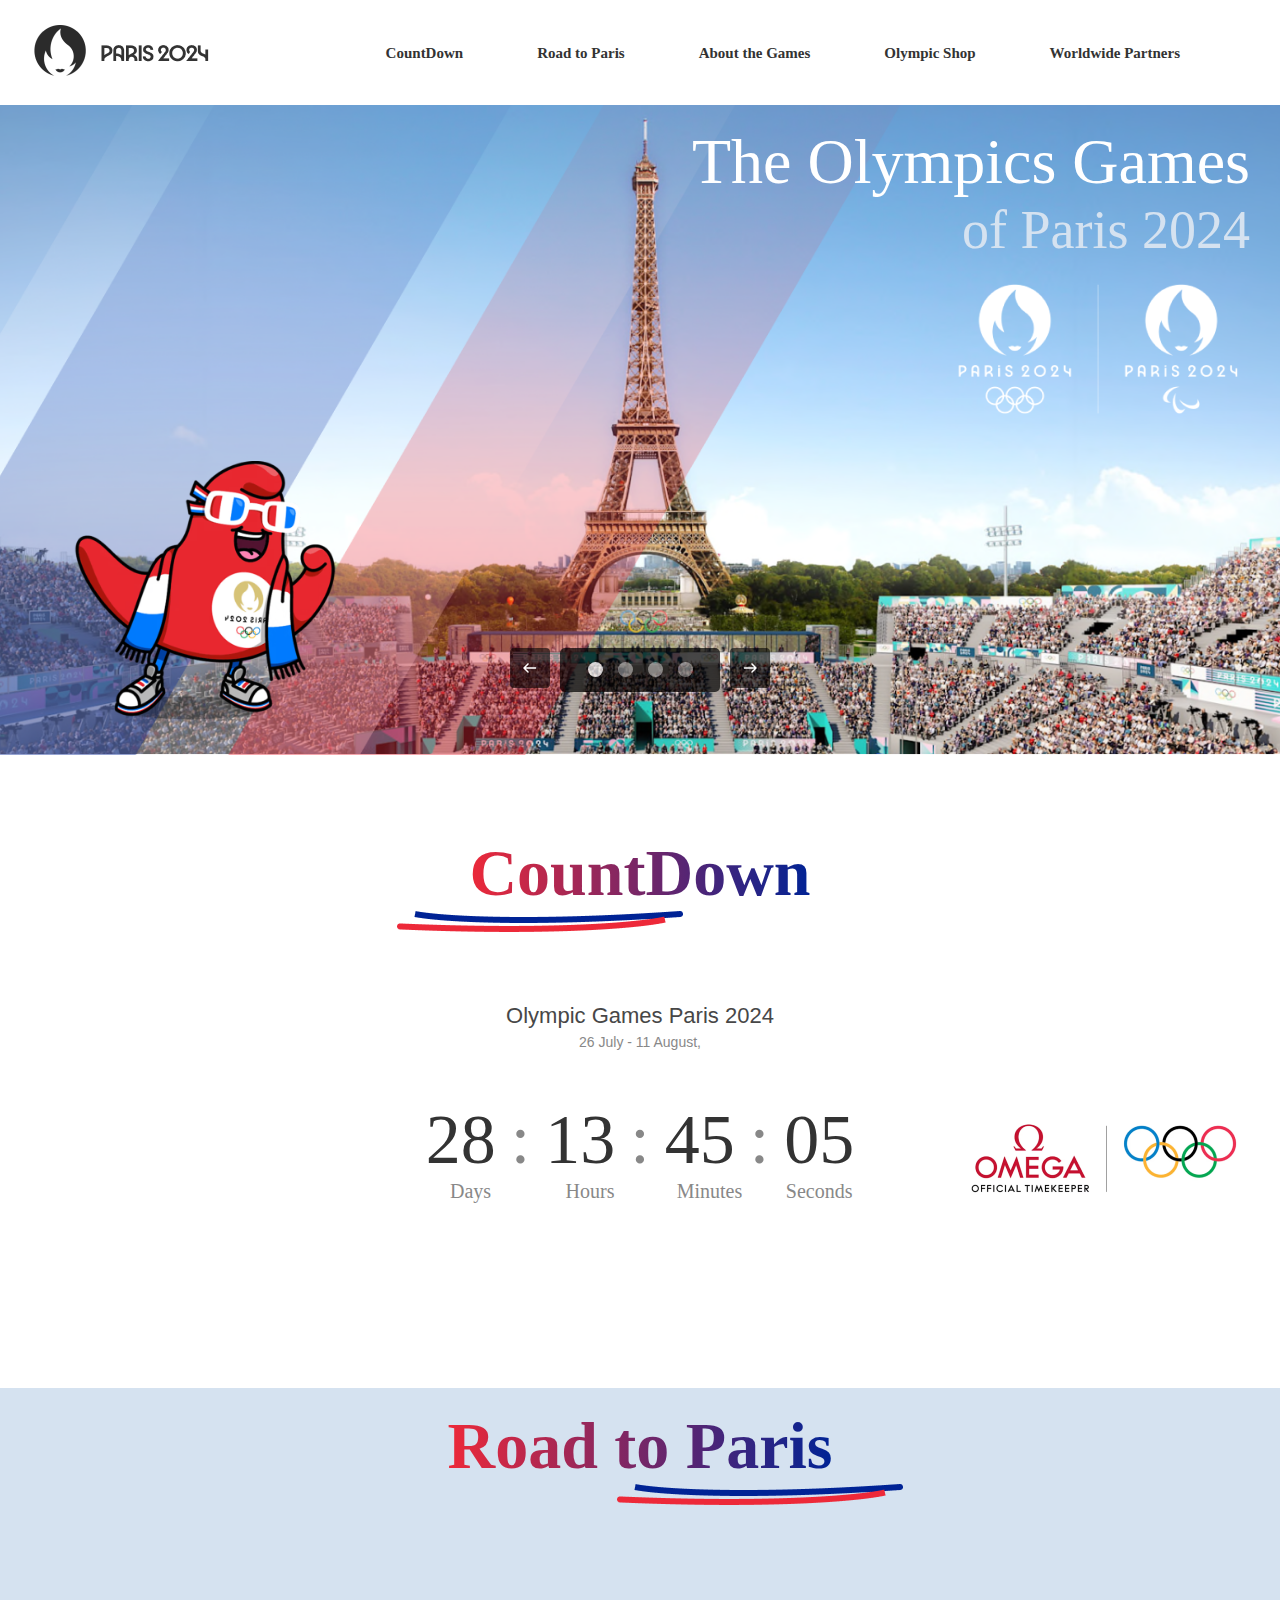
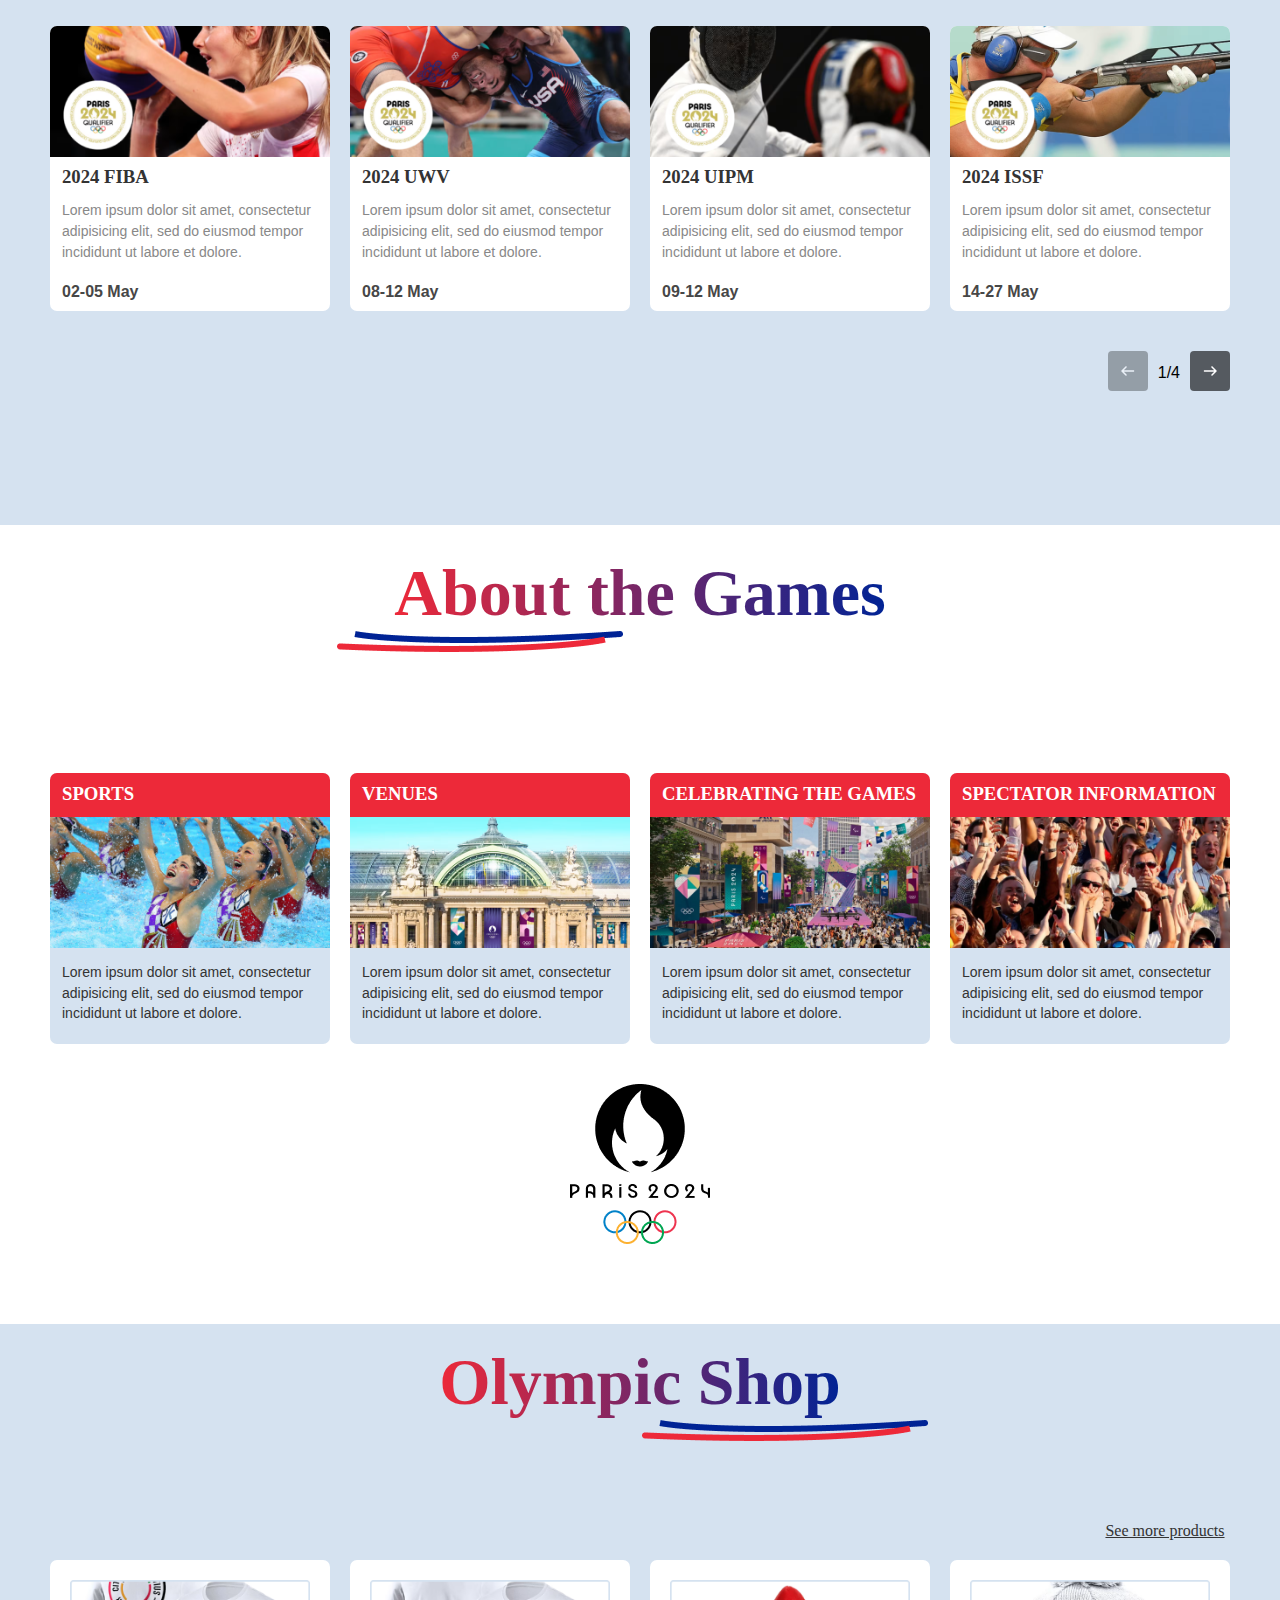
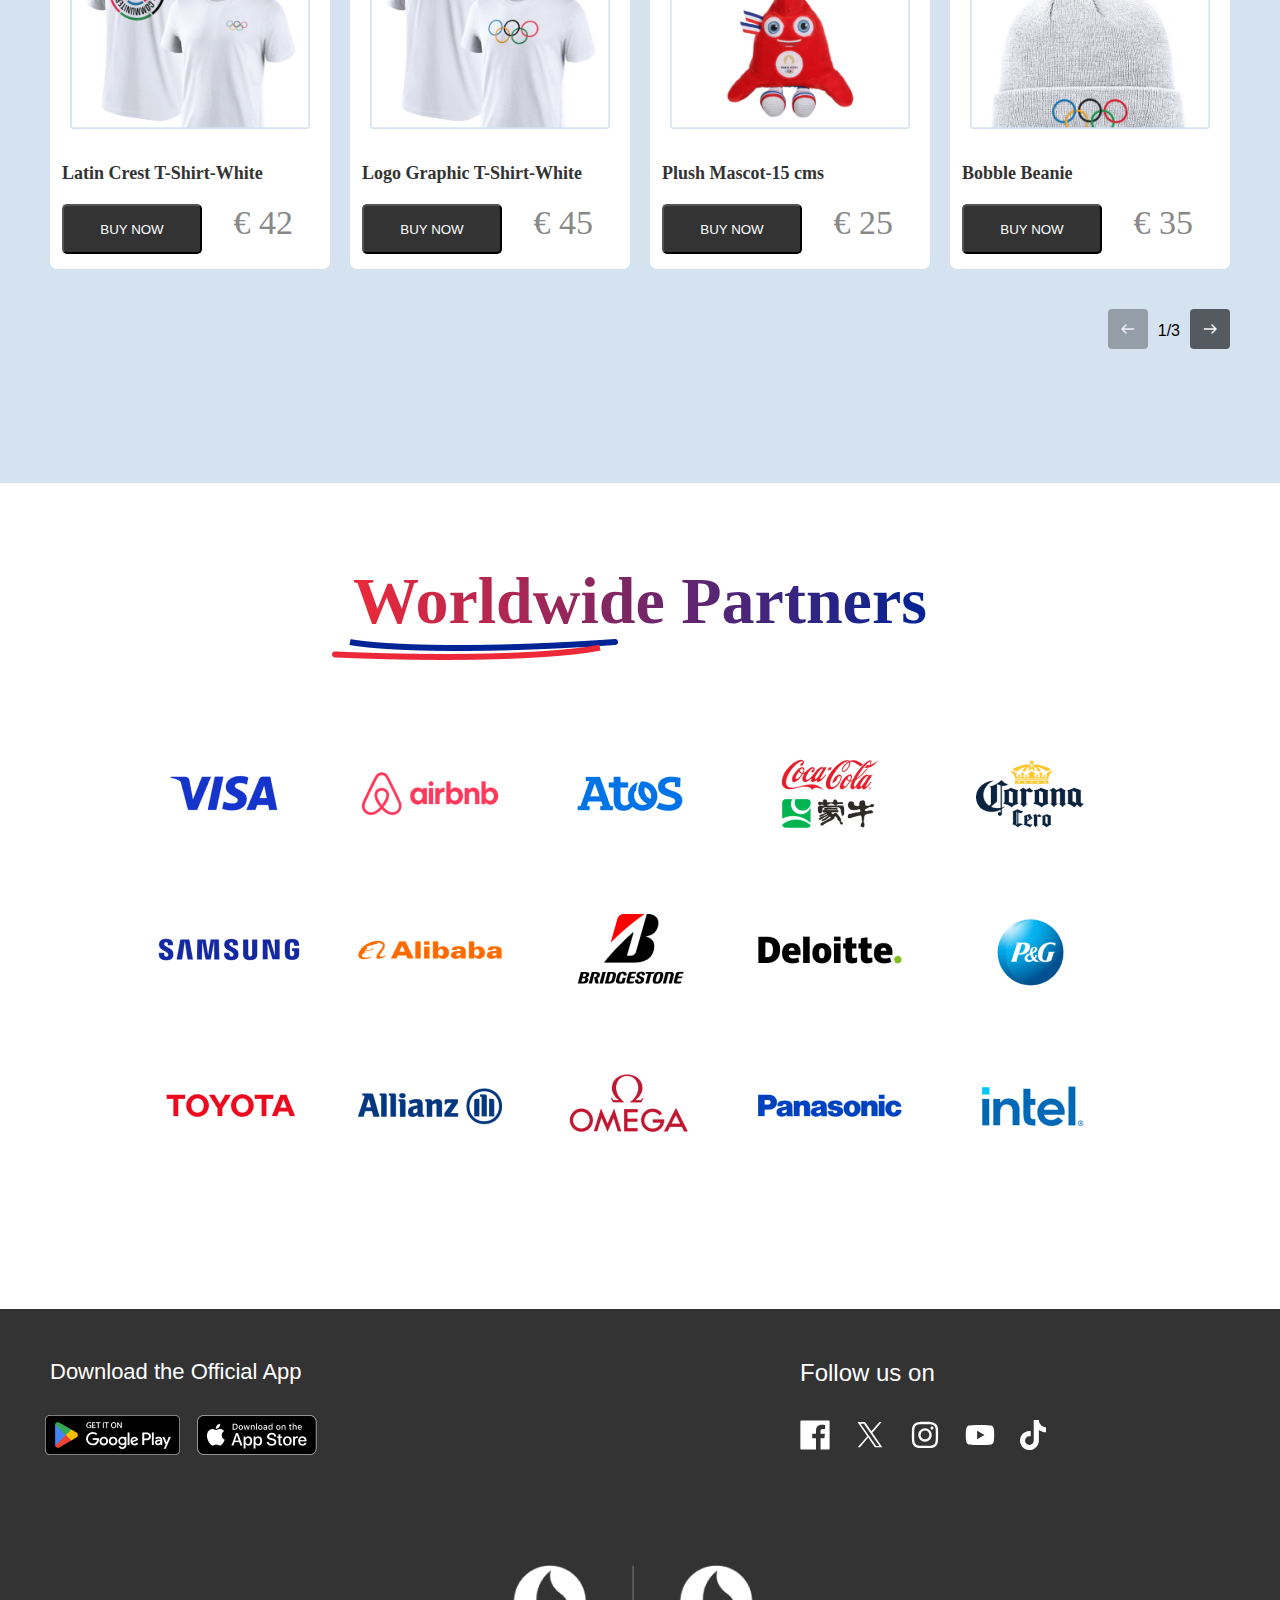
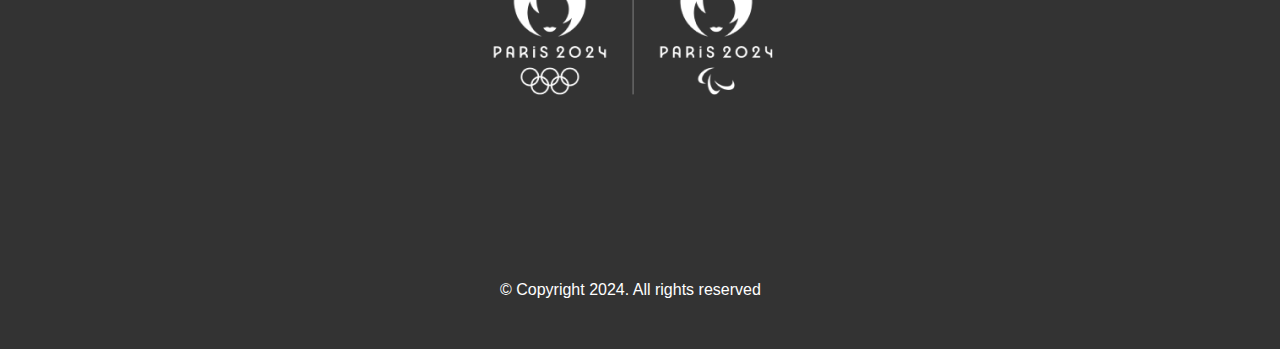
<file: index.html>
<!DOCTYPE html>
<html lang="en">
<head>
    <meta charset="UTF-8">
    <meta name="viewport" content="width=device-width, initial-scale=1.0">
    <title>Paris 2024</title>
    <link rel="stylesheet" href="./style.css">
    <link rel="icon" href="./images/mascot-sm.png">
</head>
<body>
    <header class="header">
        <div class="container">
            <img src="./images/logo-black.png" alt="Error404" class="header_logo">
            <nav class="header_nav">
                <ul class="header_list">
                    <li><a href="#countdown">CountDown</a></li>
                    <li><a href="#paris">Road to Paris</a></li>
                    <li><a href="#about">About the Games</a></li>
                    <li><a href="#shop">Olympic Shop</a></li>
                    <li><a href="#partner">Worldwide Partners</a></li>
                </ul>
            </nav>
        </div>
    </header>
    <main class="main">
        <section class="welcome">
            <div class="container">
                <div class="welcome_text">
                    <h1 class="welcome_title">The Olympics Games</h1>
                    <p class="welcome_desc">of Paris 2024</p>
                    <img src="./images/logos-white.png" alt="Error404" class="welcome_logo">
                    <img src="./images/mascot-lg.png" alt="Error404" class="welcome_mascot">
                </div>
                <div class="welcome_button">
                    <div class="welcome_button-left">
                        <img src="./images/btn-prev.svg" alt="Error404" class="welcome_left">
                    </div>
                    <div class="welcom_dot">
                        <div class="welcome_dot active"></div>
                        <div class="welcome_dot"></div>
                        <div class="welcome_dot"></div>
                        <div class="welcome_dot"></div>
                    </div>
                    <div class="welcome_button-right">
                        <img src="./images/btn-next.svg" alt="Error404" class="welcome_right">
                    </div>
                </div>
            </div>
        </section>
        <section class="countdown" id="countdown">
            <div class="container">
                <h4 class="countdown_title">CountDown</h4>
                <img src="./images/lines-titles.png" alt="Error404" class="countdown_title-img">
                <h3 class="countdown_sub">Olympic Games Paris 2024</h3>
                <p class="countdown_data">26 July - 11 August,</p>
                <div class="timebox">
                    <div class="time">
                        <h5 class="sec">28<span>:</span></h5>
                        <p class="time_sec">Days</p>
                    </div>
                    <div class="time">
                        <h5 class="sec">13<span>:</span></h5>
                        <p class="time_sec">Hours</p>
                    </div>
                    <div class="time">
                        <h5 class="sec">45<span>:</span></h5>
                        <p class="time_sec">Minutes</p>
                    </div>
                    <div class="time">
                        <h5 class="sec">05</h5>
                        <p class="time_sec">Seconds</p>
                    </div>
                </div>
                <img src="./images/logos-countdown.png" alt="Error404" class="countdown_logo">
            </div>
        </section>
        <section class="paris" id="paris">
            <div class="container">
                <h4 class="paris_title">Road to Paris</h4>
                <img src="./images/lines-titles.png" alt="Error404" class="paris_title-img">
                <div class="paris_wrapper">
                    <div class="paris_card">
                        <img src="./images/road-01.png" alt="Error404" class="paris_card-img">
                        <div class="paris_text">
                            <h3 class="paris_sub">2024 FIBA</h3>
                            <p class="paris_desc">Lorem ipsum dolor sit amet, consectetur adipisicing elit, sed do eiusmod tempor incididunt ut labore et dolore.</p>
                            <p class="paris_data">02-05 May</p>
                        </div>
                    </div>
                    <div class="paris_card">
                        <img src="./images/road-02.png" alt="Error404" class="paris_card-img">
                        <div class="paris_text">
                            <h3 class="paris_sub">2024 UWV</h3>
                            <p class="paris_desc">Lorem ipsum dolor sit amet, consectetur adipisicing elit, sed do eiusmod tempor incididunt ut labore et dolore.</p>
                            <p class="paris_data">08-12 May</p>
                        </div>
                    </div>
                    <div class="paris_card">
                        <img src="./images/road-03.png" alt="Error404" class="paris_card-img">
                        <div class="paris_text">
                            <h3 class="paris_sub">2024 UIPM</h3>
                            <p class="paris_desc">Lorem ipsum dolor sit amet, consectetur adipisicing elit, sed do eiusmod tempor incididunt ut labore et dolore.</p>
                            <p class="paris_data">09-12 May</p>
                        </div>
                    </div>
                    <div class="paris_card">
                        <img src="./images/road-04.png" alt="Error404" class="paris_card-img">
                        <div class="paris_text">
                            <h3 class="paris_sub">2024 ISSF</h3>
                            <p class="paris_desc">Lorem ipsum dolor sit amet, consectetur adipisicing elit, sed do eiusmod tempor incididunt ut labore et dolore.</p>
                            <p class="paris_data">14-27 May</p>
                        </div>
                    </div>
                </div>
                <div class="paris_button">
                    <div class="paris_button-left">
                        <img src="./images/btn-prev.svg" alt="Error404" class="paris_left">
                    </div>
                    <p>1/4</p>
                    <div class="paris_button-right">
                        <img src="./images/btn-next.svg" alt="Error404" class="paris_right">
                    </div>
                </div>
            </div>
        </section>
        <section class="about" id="about">
            <div class="container">
                <h4 class="about_title">About the Games</h4>
                <img src="./images/lines-titles.png" alt="Error404" class="about_title-img">
                <div class="about_wrapper">
                    <div class="about_card">
                        <div class="about_bg">
                            <h3 class="about_sub">SPORTS</h3>
                        </div>
                        <img src="./images/about-01.png" alt="Error404" class="about_card-img">
                        <p class="about_desc">Lorem ipsum dolor sit amet, consectetur adipisicing elit, sed do eiusmod tempor incididunt ut labore et dolore.</p>
                    </div>
                    <div class="about_card">
                        <div class="about_bg">
                            <h3 class="about_sub">VENUES</h3>
                        </div>
                        <img src="./images/about-02.png" alt="Error404" class="about_card-img">
                        <p class="about_desc">Lorem ipsum dolor sit amet, consectetur adipisicing elit, sed do eiusmod tempor incididunt ut labore et dolore.</p>
                    </div>
                    <div class="about_card">
                        <div class="about_bg">
                            <h3 class="about_sub">CELEBRATING THE GAMES</h3>
                        </div>
                        <img src="./images/about-03.png" alt="Error404" class="about_card-img">
                        <p class="about_desc">Lorem ipsum dolor sit amet, consectetur adipisicing elit, sed do eiusmod tempor incididunt ut labore et dolore.</p>
                    </div>
                    <div class="about_card">
                        <div class="about_bg">
                            <h3 class="about_sub">SPECTATOR INFORMATION</h3>
                        </div>
                        <img src="./images/about-04.png" alt="Error404" class="about_card-img">
                        <p class="about_desc">Lorem ipsum dolor sit amet, consectetur adipisicing elit, sed do eiusmod tempor incididunt ut labore et dolore.</p>
                    </div>
                </div>
                <img src="./images/logo-emblem.png" alt="Error404" class="about-logo">
            </div>
        </section>
        <section class="shop" id="shop">
            <div class="container">
                <h4 class="shop_title">Olympic Shop</h4>
                <img src="./images/lines-titles.png" alt="Error404" class="shop_title-img">
                <a class="shop_text" href="#">See more products</a>
                <div class="shop_wrapper">
                    <div class="shop_card">
                        <img src="./images/shop-01.png" alt="Error404" class="shop_card-img">
                        <h3 class="shop_sub">Latin Crest T-Shirt-White</h3>
                        <div class="shop_price">
                            <button>BUY NOW</button>
                            <span class="price">€ 42</span>
                        </div>
                    </div>
                    <div class="shop_card">
                        <img src="./images/shop-02.png" alt="Error404" class="shop_card-img">
                        <h3 class="shop_sub">Logo Graphic T-Shirt-White</h3>
                        <div class="shop_price">
                            <button>BUY NOW</button>
                            <span class="price">€ 45</span>
                        </div>
                    </div>
                    <div class="shop_card">
                        <img src="./images/shop-03.png" alt="Error404" class="shop_card-img">
                        <h3 class="shop_sub">Plush Mascot-15 cms</h3>
                        <div class="shop_price">
                            <button>BUY NOW</button>
                            <span class="price">€ 25</span>
                        </div>
                    </div>
                    <div class="shop_card">
                        <img src="./images/shop-04.png" alt="Error404" class="shop_card-img">
                        <h3 class="shop_sub">Bobble Beanie</h3>
                        <div class="shop_price">
                            <button class="btn">BUY NOW</button>
                            <span class="price">€ 35</span>
                        </div>
                    </div>
                </div>
                <div class="shop_button">
                    <div class="shop_button-left">
                        <img src="./images/btn-prev.svg" alt="Error404" class="shop_left">
                    </div>
                    <p>1/3</p>
                    <div class="shop_button-right">
                        <img src="./images/btn-next.svg" alt="Error404" class="shop_right">
                    </div>
                </div>
            </div>
        </section>
        <section class="partner" id="partner">
            <div class="container">
                <h4 class="partner_title">Worldwide Partners</h4>
                <img src="./images/lines-titles.png" alt="Error404" class="partner_title-img">
            </div>
            <div class="partner_grid">
                <img src="./images/partners/partner-01.png" alt="Error404" class="partner_img">
                <img src="./images/partners/partner-02.png" alt="Error404" class="partner_img">
                <img src="./images/partners/partner-03.png" alt="Error404" class="partner_img">
                <img src="./images/partners/partner-04.png" alt="Error404" class="partner_img">
                <img src="./images/partners/partner-05.png" alt="Error404" class="partner_img">
                <img src="./images/partners/partner-06.png" alt="Error404" class="partner_img">
                <img src="./images/partners/partner-07.png" alt="Error404" class="partner_img">
                <img src="./images/partners/partner-08.png" alt="Error404" class="partner_img">
                <img src="./images/partners/partner-09.png" alt="Error404" class="partner_img">
                <img src="./images/partners/partner-10.png" alt="Error404" class="partner_img">
                <img src="./images/partners/partner-11.png" alt="Error404" class="partner_img">
                <img src="./images/partners/partner-12.png" alt="Error404" class="partner_img">
                <img src="./images/partners/partner-13.png" alt="Error404" class="partner_img">
                <img src="./images/partners/partner-14.png" alt="Error404" class="partner_img">
                <img src="./images/partners/partner-15.png" alt="Error404" class="partner_img">
        </section>
    </main>
    <footer class="footer">
        <div class="container">
            <div class="footer_hero">
                <h2 class="footer_title">Download the Official App</h2>
                <img src="./images/icons-app.png" alt="Error404" class="footer_img">
                <img src="./images/logos-white.png" alt="Error404" class="footer_logo">
                <h2 class="footer_title-social">Follow us on</h2>
                <img src="./images/icons-social.svg" alt="Error404" class="footer_social">
                <p class="footer_The-End">© Copyright 2024. All rights reserved</p>
            </div>
        </div>
    </footer>
</body>
</html>
</file>
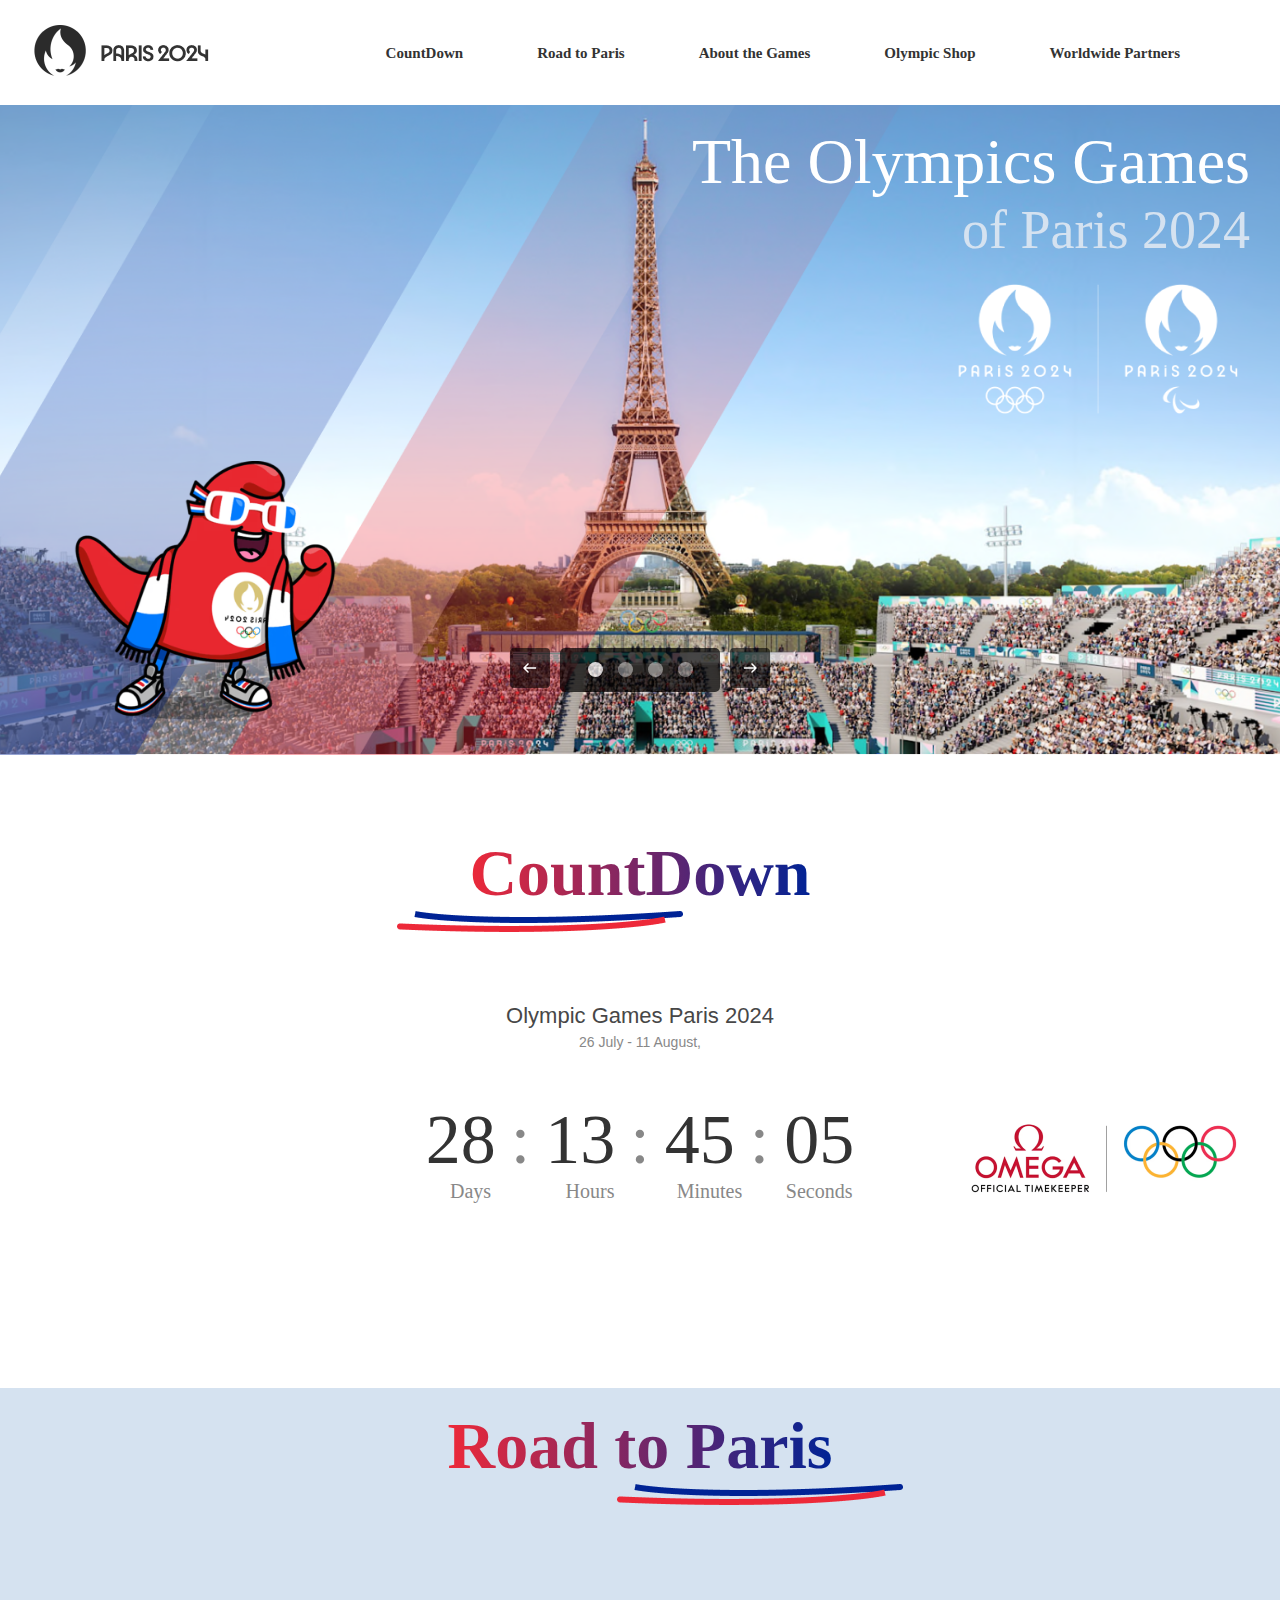
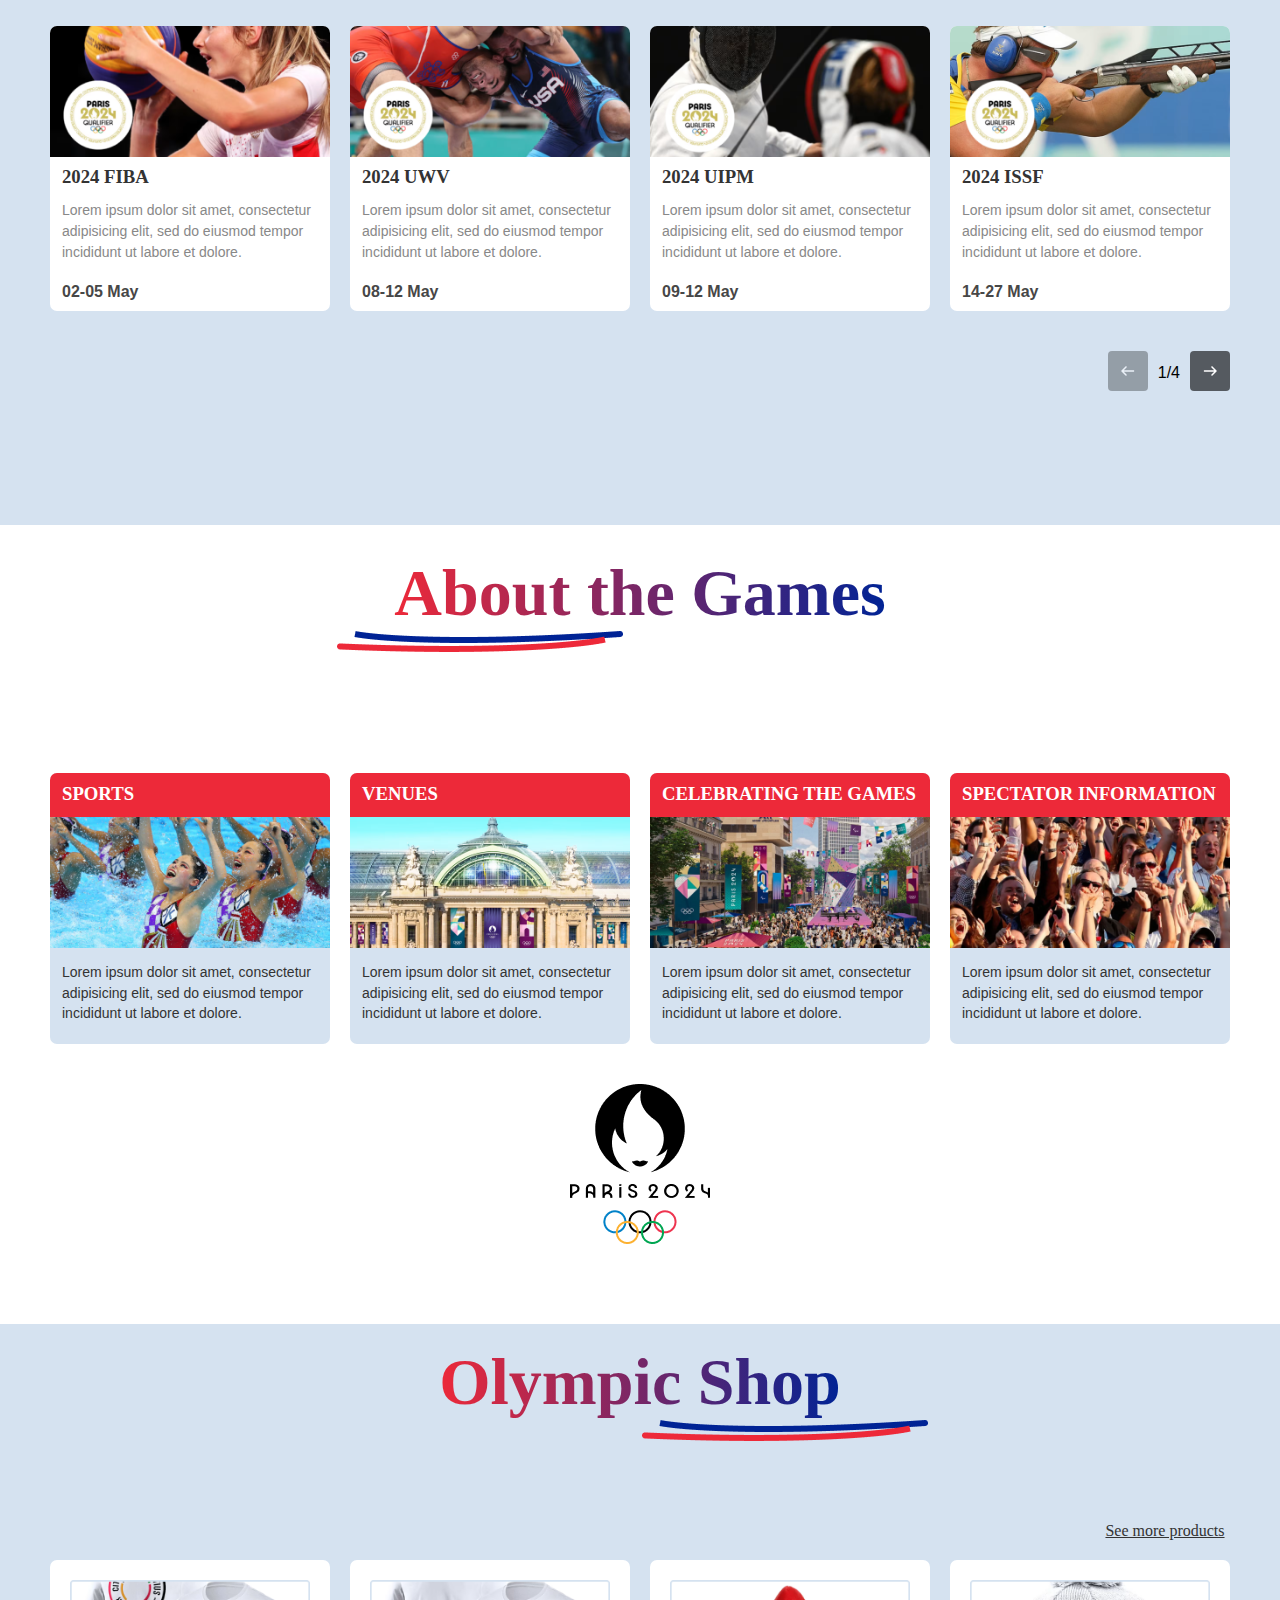
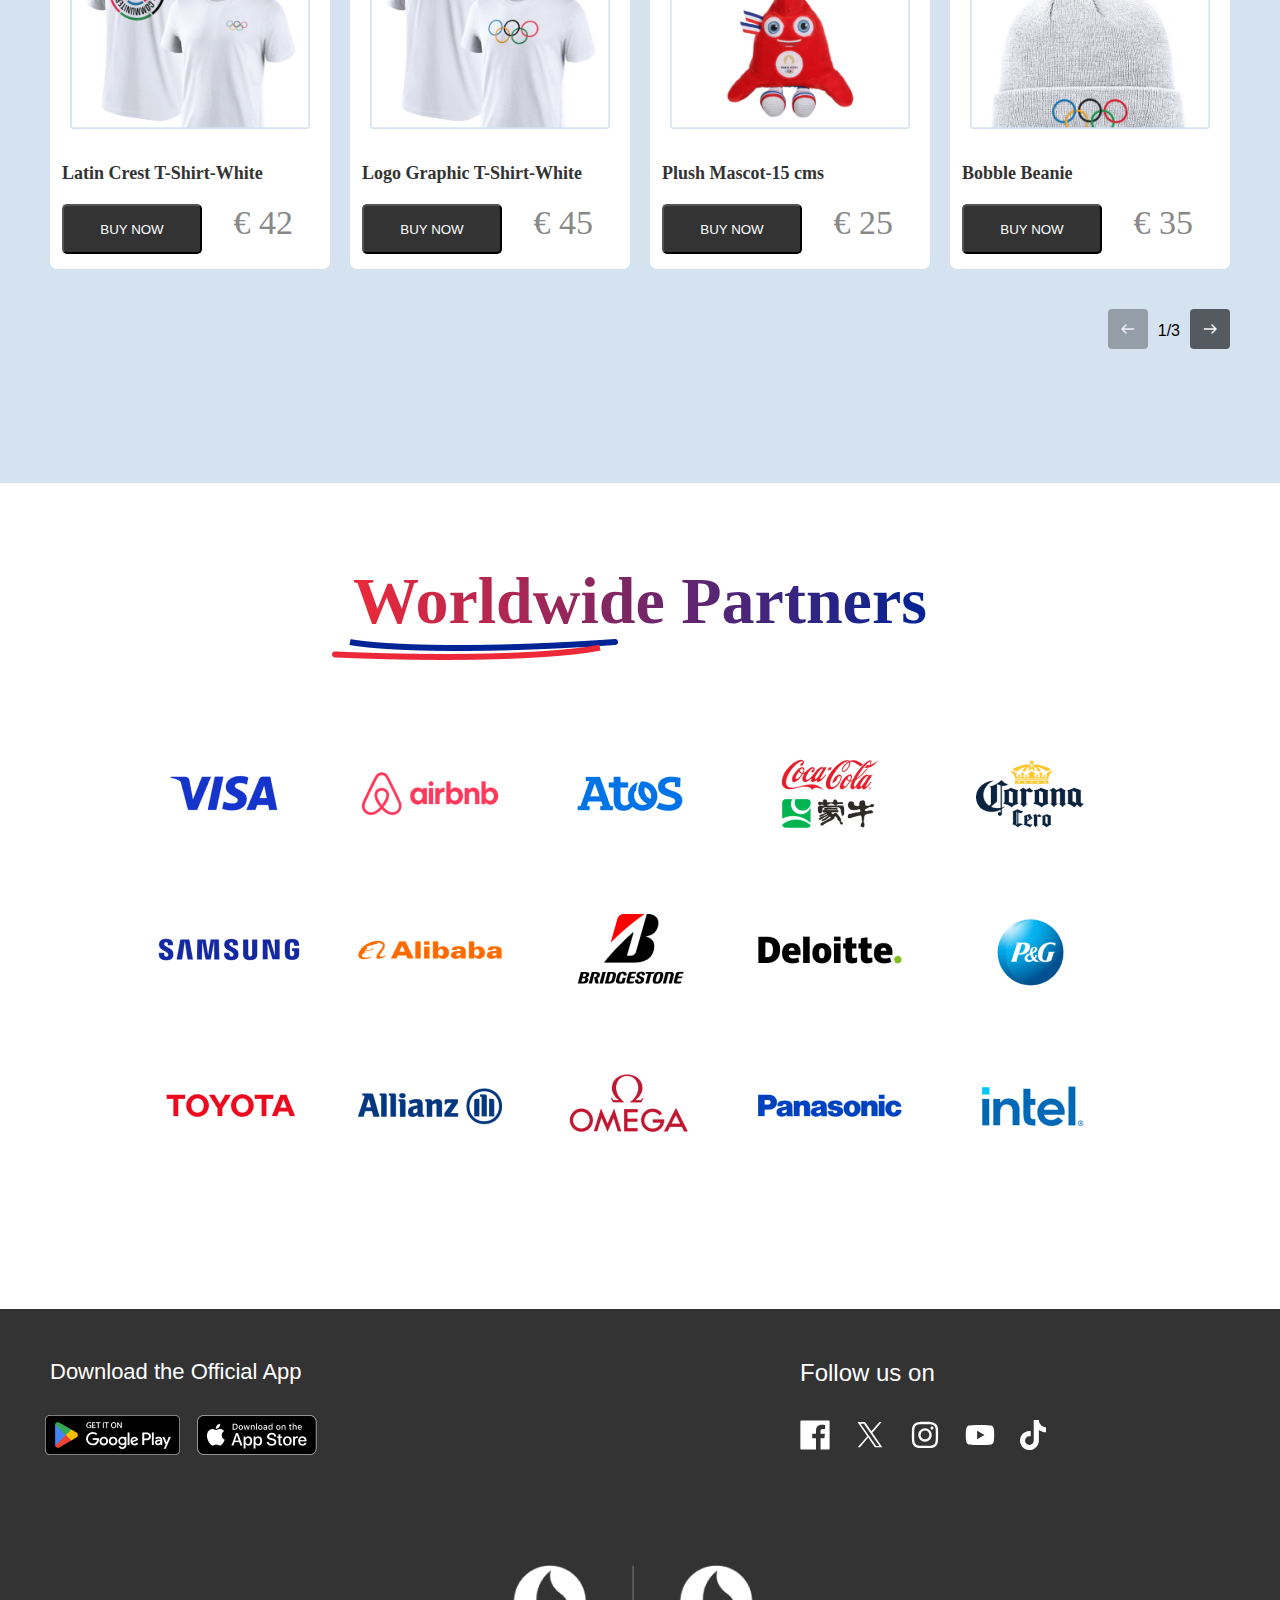
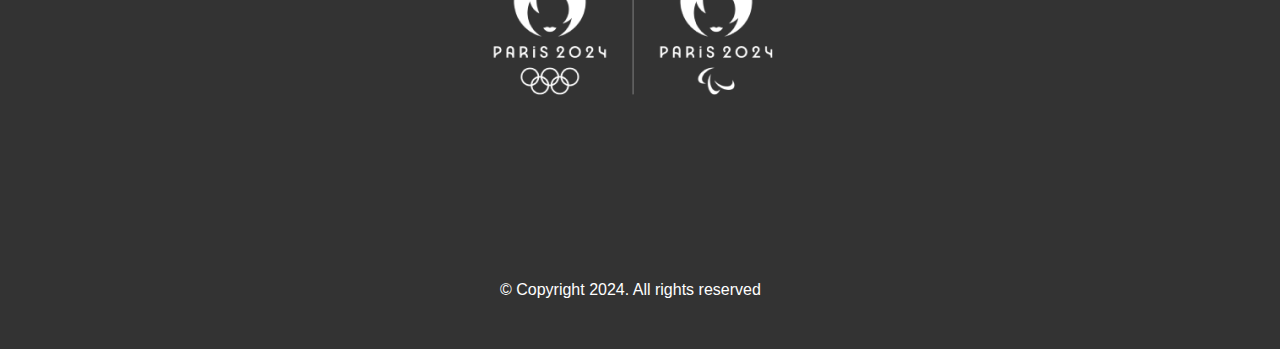
<file: Bekas.html>
<!DOCTYPE html>
<html lang="en">
<head>
    <meta charset="UTF-8">
    <meta name="viewport" content="width=device-width, initial-scale=1.0">
    <title>Paris 2024</title>
    <link rel="stylesheet" href="./Bekas.css">
    <link rel="icon" href="./images/mascot-sm.png">
</head>
<body>
    <header class="header">
        <div class="container">
            <img src="./images/logo-black.png" alt="Error404" class="header_logo">
            <nav class="header_nav">
                <ul class="header_list">
                    <li><a href="#countdown">CountDown</a></li>
                    <li><a href="#paris">Road to Paris</a></li>
                    <li><a href="#about">About the Games</a></li>
                    <li><a href="#shop">Olympic Shop</a></li>
                    <li><a href="#partner">Worldwide Partners</a></li>
                </ul>
            </nav>
        </div>
    </header>
    <main class="main">
        <section class="welcome">
            <div class="container">
                <div class="welcome_text">
                    <h1 class="welcome_title">The Olympics Games</h1>
                    <p class="welcome_desc">of Paris 2024</p>
                    <img src="./images/logos-white.png" alt="Error404" class="welcome_logo">
                    <img src="./images/mascot-lg.png" alt="Error404" class="welcome_mascot">
                </div>
                <div class="welcome_button">
                    <div class="welcome_button-left">
                        <img src="./images/btn-prev.svg" alt="Error404" class="welcome_left">
                    </div>
                    <div class="welcom_dot">
                        <div class="welcome_dot active"></div>
                        <div class="welcome_dot"></div>
                        <div class="welcome_dot"></div>
                        <div class="welcome_dot"></div>
                    </div>
                    <div class="welcome_button-right">
                        <img src="./images/btn-next.svg" alt="Error404" class="welcome_right">
                    </div>
                </div>
            </div>
        </section>
        <section class="countdown" id="countdown">
            <div class="container">
                <h4 class="countdown_title">CountDown</h4>
                <img src="./images/lines-titles.png" alt="Error404" class="countdown_title-img">
                <h3 class="countdown_sub">Olympic Games Paris 2024</h3>
                <p class="countdown_data">26 July - 11 August,</p>
                <div class="timebox">
                    <div class="time">
                        <h5 class="sec">28<span>:</span></h5>
                        <p class="time_sec">Days</p>
                    </div>
                    <div class="time">
                        <h5 class="sec">13<span>:</span></h5>
                        <p class="time_sec">Hours</p>
                    </div>
                    <div class="time">
                        <h5 class="sec">45<span>:</span></h5>
                        <p class="time_sec">Minutes</p>
                    </div>
                    <div class="time">
                        <h5 class="sec">05</h5>
                        <p class="time_sec">Seconds</p>
                    </div>
                </div>
                <img src="./images/logos-countdown.png" alt="Error404" class="countdown_logo">
            </div>
        </section>
        <section class="paris" id="paris">
            <div class="container">
                <h4 class="paris_title">Road to Paris</h4>
                <img src="./images/lines-titles.png" alt="Error404" class="paris_title-img">
                <div class="paris_wrapper">
                    <div class="paris_card">
                        <img src="./images/road-01.png" alt="Error404" class="paris_card-img">
                        <div class="paris_text">
                            <h3 class="paris_sub">2024 FIBA</h3>
                            <p class="paris_desc">Lorem ipsum dolor sit amet, consectetur adipisicing elit, sed do eiusmod tempor incididunt ut labore et dolore.</p>
                            <p class="paris_data">02-05 May</p>
                        </div>
                    </div>
                    <div class="paris_card">
                        <img src="./images/road-02.png" alt="Error404" class="paris_card-img">
                        <div class="paris_text">
                            <h3 class="paris_sub">2024 UWV</h3>
                            <p class="paris_desc">Lorem ipsum dolor sit amet, consectetur adipisicing elit, sed do eiusmod tempor incididunt ut labore et dolore.</p>
                            <p class="paris_data">08-12 May</p>
                        </div>
                    </div>
                    <div class="paris_card">
                        <img src="./images/road-03.png" alt="Error404" class="paris_card-img">
                        <div class="paris_text">
                            <h3 class="paris_sub">2024 UIPM</h3>
                            <p class="paris_desc">Lorem ipsum dolor sit amet, consectetur adipisicing elit, sed do eiusmod tempor incididunt ut labore et dolore.</p>
                            <p class="paris_data">09-12 May</p>
                        </div>
                    </div>
                    <div class="paris_card">
                        <img src="./images/road-04.png" alt="Error404" class="paris_card-img">
                        <div class="paris_text">
                            <h3 class="paris_sub">2024 ISSF</h3>
                            <p class="paris_desc">Lorem ipsum dolor sit amet, consectetur adipisicing elit, sed do eiusmod tempor incididunt ut labore et dolore.</p>
                            <p class="paris_data">14-27 May</p>
                        </div>
                    </div>
                </div>
                <div class="paris_button">
                    <div class="paris_button-left">
                        <img src="./images/btn-prev.svg" alt="Error404" class="paris_left">
                    </div>
                    <p>1/4</p>
                    <div class="paris_button-right">
                        <img src="./images/btn-next.svg" alt="Error404" class="paris_right">
                    </div>
                </div>
            </div>
        </section>
        <section class="about" id="about">
            <div class="container">
                <h4 class="about_title">About the Games</h4>
                <img src="./images/lines-titles.png" alt="Error404" class="about_title-img">
                <div class="about_wrapper">
                    <div class="about_card">
                        <div class="about_bg">
                            <h3 class="about_sub">SPORTS</h3>
                        </div>
                        <img src="./images/about-01.png" alt="Error404" class="about_card-img">
                        <p class="about_desc">Lorem ipsum dolor sit amet, consectetur adipisicing elit, sed do eiusmod tempor incididunt ut labore et dolore.</p>
                    </div>
                    <div class="about_card">
                        <div class="about_bg">
                            <h3 class="about_sub">VENUES</h3>
                        </div>
                        <img src="./images/about-02.png" alt="Error404" class="about_card-img">
                        <p class="about_desc">Lorem ipsum dolor sit amet, consectetur adipisicing elit, sed do eiusmod tempor incididunt ut labore et dolore.</p>
                    </div>
                    <div class="about_card">
                        <div class="about_bg">
                            <h3 class="about_sub">CELEBRATING THE GAMES</h3>
                        </div>
                        <img src="./images/about-03.png" alt="Error404" class="about_card-img">
                        <p class="about_desc">Lorem ipsum dolor sit amet, consectetur adipisicing elit, sed do eiusmod tempor incididunt ut labore et dolore.</p>
                    </div>
                    <div class="about_card">
                        <div class="about_bg">
                            <h3 class="about_sub">SPECTATOR INFORMATION</h3>
                        </div>
                        <img src="./images/about-04.png" alt="Error404" class="about_card-img">
                        <p class="about_desc">Lorem ipsum dolor sit amet, consectetur adipisicing elit, sed do eiusmod tempor incididunt ut labore et dolore.</p>
                    </div>
                </div>
                <img src="./images/logo-emblem.png" alt="Error404" class="about-logo">
            </div>
        </section>
        <section class="shop" id="shop">
            <div class="container">
                <h4 class="shop_title">Olympic Shop</h4>
                <img src="./images/lines-titles.png" alt="Error404" class="shop_title-img">
                <a class="shop_text" href="#">See more products</a>
                <div class="shop_wrapper">
                    <div class="shop_card">
                        <img src="./images/shop-01.png" alt="Error404" class="shop_card-img">
                        <h3 class="shop_sub">Latin Crest T-Shirt-White</h3>
                        <div class="shop_price">
                            <button>BUY NOW</button>
                            <span class="price">€ 42</span>
                        </div>
                    </div>
                    <div class="shop_card">
                        <img src="./images/shop-02.png" alt="Error404" class="shop_card-img">
                        <h3 class="shop_sub">Logo Graphic T-Shirt-White</h3>
                        <div class="shop_price">
                            <button>BUY NOW</button>
                            <span class="price">€ 45</span>
                        </div>
                    </div>
                    <div class="shop_card">
                        <img src="./images/shop-03.png" alt="Error404" class="shop_card-img">
                        <h3 class="shop_sub">Plush Mascot-15 cms</h3>
                        <div class="shop_price">
                            <button>BUY NOW</button>
                            <span class="price">€ 25</span>
                        </div>
                    </div>
                    <div class="shop_card">
                        <img src="./images/shop-04.png" alt="Error404" class="shop_card-img">
                        <h3 class="shop_sub">Bobble Beanie</h3>
                        <div class="shop_price">
                            <button class="btn">BUY NOW</button>
                            <span class="price">€ 35</span>
                        </div>
                    </div>
                </div>
                <div class="shop_button">
                    <div class="shop_button-left">
                        <img src="./images/btn-prev.svg" alt="Error404" class="shop_left">
                    </div>
                    <p>1/3</p>
                    <div class="shop_button-right">
                        <img src="./images/btn-next.svg" alt="Error404" class="shop_right">
                    </div>
                </div>
            </div>
        </section>
        <section class="partner" id="partner">
            <div class="container">
                <h4 class="partner_title">Worldwide Partners</h4>
                <img src="./images/lines-titles.png" alt="Error404" class="partner_title-img">
            </div>
            <div class="partner_grid">
                <img src="./images/partners/partner-01.png" alt="Error404" class="partner_img">
                <img src="./images/partners/partner-02.png" alt="Error404" class="partner_img">
                <img src="./images/partners/partner-03.png" alt="Error404" class="partner_img">
                <img src="./images/partners/partner-04.png" alt="Error404" class="partner_img">
                <img src="./images/partners/partner-05.png" alt="Error404" class="partner_img">
                <img src="./images/partners/partner-06.png" alt="Error404" class="partner_img">
                <img src="./images/partners/partner-07.png" alt="Error404" class="partner_img">
                <img src="./images/partners/partner-08.png" alt="Error404" class="partner_img">
                <img src="./images/partners/partner-09.png" alt="Error404" class="partner_img">
                <img src="./images/partners/partner-10.png" alt="Error404" class="partner_img">
                <img src="./images/partners/partner-11.png" alt="Error404" class="partner_img">
                <img src="./images/partners/partner-12.png" alt="Error404" class="partner_img">
                <img src="./images/partners/partner-13.png" alt="Error404" class="partner_img">
                <img src="./images/partners/partner-14.png" alt="Error404" class="partner_img">
                <img src="./images/partners/partner-15.png" alt="Error404" class="partner_img">
        </section>
    </main>
    <footer class="footer">
        <div class="container">
            <div class="footer_hero">
                <h2 class="footer_title">Download the Official App</h2>
                <img src="./images/icons-app.png" alt="Error404" class="footer_img">
                <img src="./images/logos-white.png" alt="Error404" class="footer_logo">
                <h2 class="footer_title-social">Follow us on</h2>
                <img src="./images/icons-social.svg" alt="Error404" class="footer_social">
                <p class="footer_The-End">© Copyright 2024. All rights reserved</p>
            </div>
        </div>
    </footer>
</body>
</html>
</file>
<file: style.css>
* {
    margin: 0;
    padding: 0;
    scroll-behavior: smooth;
    font-family: "Poppins", sans-serif;
    box-sizing: border-box;
}

:root {
    --1-color: #002395;
    --2-color: #ED2939;
    --3-color: #D5E2F0;
    --4-color: #333333;
    --5-color: #474747;
    --6-color: #888888;
}

html::-webkit-scrollbar {
    display: none;
}

/* * Общие стили */

a {
    color: var(--4-color);
    text-decoration: none;
    font-family: "Paris2024-Variable";
}

ul {
    list-style: none;
}

img {
    max-width: 100%;
}

span {
    position: relative;
    left: 15px;

    font-family: "Paris2024-Variable";
    color: var(--6-color);
}

h1, h2, h3, h4, h5, h6 {
    font-weight: 500;
}

button {
    width: 140px;
    height: 50px;

    background-color: var(--4-color);
    border-radius: 5px;

    color: #fff;

    transition: 0.3s;

    &:hover {
        opacity: 0.95;
    }

    &:active {
        opacity: 0.9;
        transform: scale(0.9);
    }
}

.container {
    max-width: 1280px;
    margin-left: auto;
    margin-right: auto;
}

/* * Header */

.header {
    padding: 25px 20px;
}

.header_logo {
    transition: 0.3s;

    &:active {
        transform: scale(0.9);
    }
}

.header .container {
    display: flex;
    align-items: center;
    justify-content: space-between;
}

.header_nav a {
    font-size: 15px;
    font-weight: 600;
    padding-bottom: 3px;
}

.header_nav a:hover {
    border-bottom: #002395 3px solid;
    transition: 0.1s ease;
}

.header_list {
    padding-right: 80px;

    display: flex;
    gap: 74px;
}

/* * Welcome */

.welcome {
    box-sizing: border-box;

    max-width: 1280px;
    min-height: 650px;

    background-image: url("./images/hero-lg.png");
    background-repeat: no-repeat;
    background-size: cover;
    background-position: center;

    margin-left: auto;
    margin-right: auto;
}

.welcome_text {
    padding-right: 30px;
    text-align: right;
}

.welcome_title {
    padding-top: 20px;

    font-family: "Paris2024-Variable";
    font-size: 64px;
    color: white
}

.welcome_desc {
    color: var(--3-color);

    font-family: "Paris2024-Variable";
    font-size: 54px;
    font-weight: 500;
}

.welcome_logo {
    position: relative;
    left: 350px;
    bottom: 110px;
    max-width: 300px;
}

.welcome_mascot {
    position: relative;
    width: 350px;
    right: 870px;
    top: 200px;
}

/* * Button */

.welcome_button {
    display: flex;
    justify-content: center;
    gap: 10px;
    padding-top: 120px;
}



.welcom_dot {
    display: flex;
    justify-content: center;
    align-items: center;
    gap: 15px;

    width: 160px;
    
    background-color: #000;
    border-radius: 5px;
    opacity: 0.7;
}

.welcome_dot {
    width: 15px;
    height: 15px;
    background: #838383;
    border-radius: 50%;
}

.welcome_dot.active {
    background: #fff;
}

/* * CountDown */

.countdown {
    padding: 80px 0 0px;
}

.countdown .container {
    overflow: hidden;
    display: grid;
    place-items: center; 

    background-color: #fff;
}

.countdown_title {
    background-image: linear-gradient( to right, var(--2-color), var(--1-color));
    background-clip: text;
    color: transparent;

    font-size: 66px;
    font-weight: 700;
    font-family: "Paris2024-Variable";
}

.countdown_title-img {
    padding-right: 200px;
    padding-bottom: 70px;
}

.countdown_sub {
    padding-bottom: 5px;
    color: var(--5-color);
    font-size: 22px;
}

.countdown_data {
    padding-bottom: 50px;
    color: var(--6-color);
    font-size: 14px;
}

.countdown_logo {
    position: relative;
    left: 460px;
    bottom: 140px;
}

/* * TIME */

.timebox {
    display: flex;
    gap: 30px;
    
}

.time {
    text-align: center;
}

.sec {
    font-family: "Paris2024-Variable";
    color: var(--4-color);
    font-size: 70px;
}

.time_sec {
    font-family: "Paris2024-Variable";
    color: var(--6-color);
    font-size: 20px;
}



/* * Paris */

.paris {
    padding: 0px 0 0px 0;
}

.paris .container {
    overflow: hidden;
    display: grid;
    place-items: center;

    background-color: var(--3-color);
}

.paris_title {
    background-image: linear-gradient( to right, var(--2-color), var(--1-color));
    background-clip: text;
    color: transparent;

    font-size: 66px;
    font-weight: 700;
    font-family: "Paris2024-Variable";
    padding-top: 20px;
}

.paris_title-img {
    padding-left: 240px;
    padding-bottom: 120px;
}

.paris_wrapper {
    display: flex;
    align-items: center;
    flex-wrap: wrap;
    gap: 20px;
}

.paris_card {
    max-width: 280px;
    background-color: #fff;

    border-radius: 7px;
    overflow: hidden;
    margin-bottom: 40px;

    transition: 0.3s;

    &:hover {
        transform: translateY(-1.25rem);
    }
}

.paris_card-img {
    width: 280px;
}

.paris_text {
    padding: 0 0 0 12px ;
}

.paris_sub {
    padding-top: 5px;
    padding-bottom: 12px;

    font-family: "Paris2024-Variable";
    font-weight: 600;

    color: var(--4-color);
}

.paris_desc {
    padding-bottom: 20px;

    font-size: 14px;
    line-height: 1.3rem;

    color: var(--6-color);
}

.paris_data {
    color: var(--5-color);
    font-weight: 600;

    padding-bottom: 10px;
}


/* * Button */

.paris_button {
    display: flex;
    justify-content: flex-end;
    align-items: center;

    gap: 10px;
    padding: 0 50px 130px 0;
    width: 100%;
}

.paris_button-left {
    opacity: 0.5;
}

/* * About */

.about {
    padding: 10px 0 80px 0;
}

.about .container {
    overflow: hidden;
    display: grid;
    place-items: center;
}

.about_title {
    background-image: linear-gradient( to right, var(--2-color), var(--1-color));
    background-clip: text;
    color: transparent;

    font-size: 66px;
    font-weight: 700;
    font-family: "Paris2024-Variable";
    padding-top: 20px;
}

.about_title-img {
    padding-right: 320px;
    padding-bottom: 120px;
}

.about_wrapper {
    display: flex;
    align-items: center;
    flex-wrap: wrap;
    gap: 20px;
}

.about_card {
    max-width: 280px;
    background-color: var(--3-color);

    border-radius: 7px;
    overflow: hidden;
    margin-bottom: 40px;

    transition: 0.3s;

    &:hover {
        transform: translateY(-1.25rem);
    }
}

.about_bg {
    background-color: var(--2-color);
}

.about_sub {
    padding-top: 10px;
    padding-left: 12px;
    padding-bottom: 12px;

    color: #fff;

    font-family: "Paris2024-Variable";
    font-weight: 600;
}

.about_card-img {
    width: 280px;
}

.about_desc {
    padding-top: 10px;
    padding-bottom: 20px;
    padding-left: 12px;

    font-size: 14px;
    line-height: 1.3rem;

    color: var(--4-color);
}

.about_logo {
    margin: 300px;
}

/* * Shop */

.shop .container {
    overflow: hidden;
    display: grid;
    place-items: center;

    background-color: var(--3-color);
}

.shop_title {
    background-image: linear-gradient( to right, var(--2-color), var(--1-color));
    background-clip: text;
    color: transparent;

    font-size: 66px;
    font-weight: 700;
    font-family: "Paris2024-Variable";
    padding-top: 20px;
}

.shop_title-img {
    padding-left: 290px;
}

.shop_wrapper {
    display: flex;
    align-items: center;
    flex-wrap: wrap;
    gap: 20px;
}

.shop_text {
    position: relative;
    bottom: 20px;
    padding: 100px 0px 0px 1050px;
    font-weight: 500;
    text-decoration: underline;
}

.shop_card {
    max-width: 280px;
    background-color: #fff;

    border-radius: 7px;
    overflow: hidden;
    margin-bottom: 40px;
}

.shop_card-img {
    padding: 20px;
    width: 280px;
}

.shop_sub {
    padding-top: 10px;
    padding-bottom: 20px;
    padding-left: 12px;

    font-weight: 600;
    font-family: "Paris2024-Variable";
    font-size: 18px;
    line-height: 1.3rem;

    color: var(--4-color);
}

.shop_price {
    display: flex;
    justify-content: space-between;
    padding: 0 52px 15px 12px;
}

.price {
    left: 10;
    font-size: 34px;
    font-weight: 500;
}

/* * Button */

.shop_button {
    display: flex;
    justify-content: flex-end;
    align-items: center;

    gap: 10px;
    padding: 0 50px 130px 0;
    width: 100%;
}

.shop_button-left {
    opacity: 0.5;
}

/* * Worldwide Partners */

.partner .container {
    overflow: hidden;
    display: grid;
    place-items: center;
    
    background-color: #fff;
}

.partner_title {
    background-image: linear-gradient( to right, var(--2-color), var(--1-color));
    background-clip: text;
    color: transparent;

    font-size: 66px;
    font-weight: 700;
    font-family: "Paris2024-Variable";
    padding-top: 80px;
}

.partner_title-img {
    padding-right: 330px;
    padding-bottom: 80px;
}


.partner_grid  {
    margin-left: auto;
    margin-right: auto;
    max-width: 1280px;
    width: 1000px;
    display: grid;
    grid-template-columns: repeat(5, 1fr);
    grid-template-rows: repeat(3, 1fr);
    grid-column-gap: 0px;
    grid-row-gap: 50px;

    padding-bottom: 150px;
}

/* * Footer */

.footer_hero {
    background-color: var(--4-color);
    width: 100%;
    padding: 50px 0 100px 0px;
}

.footer_title {
    color: #fff;
    font-size: 22px;
    position: relative;
    bottom: 0px;
    left: 50px;
    width: 500px;
}

.footer_logo {
    position: relative;
    top: 180px;
    left: 210px;
    padding-bottom: 250px;
}

.footer_title-social {
    color: #fff;
    position: relative;
    bottom: 410px;
    left: 800px;
    width: 250px;
}

.footer_social {
    position: relative;
    bottom: 377px;
    left: 800px;
}

.footer_img {
    position: relative;
    bottom: 310px;
    left: 45px;
}

.footer_The-End {
    position: relative;
    top: 50px;
    left: 500px;
    color: #fff;
    width: 500px;
}
</file>
<file: Bekas.css>
* {
    margin: 0;
    padding: 0;
    scroll-behavior: smooth;
    font-family: "Poppins", sans-serif;
    box-sizing: border-box;
}

:root {
    --1-color: #002395;
    --2-color: #ED2939;
    --3-color: #D5E2F0;
    --4-color: #333333;
    --5-color: #474747;
    --6-color: #888888;
}

html::-webkit-scrollbar {
    display: none;
}

/* * Общие стили */

a {
    color: var(--4-color);
    text-decoration: none;
    font-family: "Paris2024-Variable";
}

ul {
    list-style: none;
}

img {
    max-width: 100%;
}

span {
    position: relative;
    left: 15px;

    font-family: "Paris2024-Variable";
    color: var(--6-color);
}

h1, h2, h3, h4, h5, h6 {
    font-weight: 500;
}

button {
    width: 140px;
    height: 50px;

    background-color: var(--4-color);
    border-radius: 5px;

    color: #fff;

    transition: 0.3s;

    &:hover {
        opacity: 0.95;
    }

    &:active {
        opacity: 0.9;
        transform: scale(0.9);
    }
}

.container {
    max-width: 1280px;
    margin-left: auto;
    margin-right: auto;
}

/* * Header */

.header {
    padding: 25px 20px;
}

.header_logo {
    transition: 0.3s;

    &:active {
        transform: scale(0.9);
    }
}

.header .container {
    display: flex;
    align-items: center;
    justify-content: space-between;
}

.header_nav a {
    font-size: 15px;
    font-weight: 600;
    padding-bottom: 3px;
}

.header_nav a:hover {
    border-bottom: #002395 3px solid;
    transition: 0.1s ease;
}

.header_list {
    padding-right: 80px;

    display: flex;
    gap: 74px;
}

/* * Welcome */

.welcome {
    box-sizing: border-box;

    max-width: 1280px;
    min-height: 650px;

    background-image: url("./images/hero-lg.png");
    background-repeat: no-repeat;
    background-size: cover;
    background-position: center;

    margin-left: auto;
    margin-right: auto;
}

.welcome_text {
    padding-right: 30px;
    text-align: right;
}

.welcome_title {
    padding-top: 20px;

    font-family: "Paris2024-Variable";
    font-size: 64px;
    color: white
}

.welcome_desc {
    color: var(--3-color);

    font-family: "Paris2024-Variable";
    font-size: 54px;
    font-weight: 500;
}

.welcome_logo {
    position: relative;
    left: 350px;
    bottom: 110px;
    max-width: 300px;
}

.welcome_mascot {
    position: relative;
    width: 350px;
    right: 870px;
    top: 200px;
}

/* * Button */

.welcome_button {
    display: flex;
    justify-content: center;
    gap: 10px;
    padding-top: 120px;
}



.welcom_dot {
    display: flex;
    justify-content: center;
    align-items: center;
    gap: 15px;

    width: 160px;
    
    background-color: #000;
    border-radius: 5px;
    opacity: 0.7;
}

.welcome_dot {
    width: 15px;
    height: 15px;
    background: #838383;
    border-radius: 50%;
}

.welcome_dot.active {
    background: #fff;
}

/* * CountDown */

.countdown {
    padding: 80px 0 0px;
}

.countdown .container {
    overflow: hidden;
    display: grid;
    place-items: center; 

    background-color: #fff;
}

.countdown_title {
    background-image: linear-gradient( to right, var(--2-color), var(--1-color));
    background-clip: text;
    color: transparent;

    font-size: 66px;
    font-weight: 700;
    font-family: "Paris2024-Variable";
}

.countdown_title-img {
    padding-right: 200px;
    padding-bottom: 70px;
}

.countdown_sub {
    padding-bottom: 5px;
    color: var(--5-color);
    font-size: 22px;
}

.countdown_data {
    padding-bottom: 50px;
    color: var(--6-color);
    font-size: 14px;
}

.countdown_logo {
    position: relative;
    left: 460px;
    bottom: 140px;
}

/* * TIME */

.timebox {
    display: flex;
    gap: 30px;
    
}

.time {
    text-align: center;
}

.sec {
    font-family: "Paris2024-Variable";
    color: var(--4-color);
    font-size: 70px;
}

.time_sec {
    font-family: "Paris2024-Variable";
    color: var(--6-color);
    font-size: 20px;
}



/* * Paris */

.paris {
    padding: 0px 0 0px 0;
}

.paris .container {
    overflow: hidden;
    display: grid;
    place-items: center;

    background-color: var(--3-color);
}

.paris_title {
    background-image: linear-gradient( to right, var(--2-color), var(--1-color));
    background-clip: text;
    color: transparent;

    font-size: 66px;
    font-weight: 700;
    font-family: "Paris2024-Variable";
    padding-top: 20px;
}

.paris_title-img {
    padding-left: 240px;
    padding-bottom: 120px;
}

.paris_wrapper {
    display: flex;
    align-items: center;
    flex-wrap: wrap;
    gap: 20px;
}

.paris_card {
    max-width: 280px;
    background-color: #fff;

    border-radius: 7px;
    overflow: hidden;
    margin-bottom: 40px;

    transition: 0.3s;

    &:hover {
        transform: translateY(-1.25rem);
    }
}

.paris_card-img {
    width: 280px;
}

.paris_text {
    padding: 0 0 0 12px ;
}

.paris_sub {
    padding-top: 5px;
    padding-bottom: 12px;

    font-family: "Paris2024-Variable";
    font-weight: 600;

    color: var(--4-color);
}

.paris_desc {
    padding-bottom: 20px;

    font-size: 14px;
    line-height: 1.3rem;

    color: var(--6-color);
}

.paris_data {
    color: var(--5-color);
    font-weight: 600;

    padding-bottom: 10px;
}


/* * Button */

.paris_button {
    display: flex;
    justify-content: flex-end;
    align-items: center;

    gap: 10px;
    padding: 0 50px 130px 0;
    width: 100%;
}

.paris_button-left {
    opacity: 0.5;
}

/* * About */

.about {
    padding: 10px 0 80px 0;
}

.about .container {
    overflow: hidden;
    display: grid;
    place-items: center;
}

.about_title {
    background-image: linear-gradient( to right, var(--2-color), var(--1-color));
    background-clip: text;
    color: transparent;

    font-size: 66px;
    font-weight: 700;
    font-family: "Paris2024-Variable";
    padding-top: 20px;
}

.about_title-img {
    padding-right: 320px;
    padding-bottom: 120px;
}

.about_wrapper {
    display: flex;
    align-items: center;
    flex-wrap: wrap;
    gap: 20px;
}

.about_card {
    max-width: 280px;
    background-color: var(--3-color);

    border-radius: 7px;
    overflow: hidden;
    margin-bottom: 40px;

    transition: 0.3s;

    &:hover {
        transform: translateY(-1.25rem);
    }
}

.about_bg {
    background-color: var(--2-color);
}

.about_sub {
    padding-top: 10px;
    padding-left: 12px;
    padding-bottom: 12px;

    color: #fff;

    font-family: "Paris2024-Variable";
    font-weight: 600;
}

.about_card-img {
    width: 280px;
}

.about_desc {
    padding-top: 10px;
    padding-bottom: 20px;
    padding-left: 12px;

    font-size: 14px;
    line-height: 1.3rem;

    color: var(--4-color);
}

.about_logo {
    margin: 300px;
}

/* * Shop */

.shop .container {
    overflow: hidden;
    display: grid;
    place-items: center;

    background-color: var(--3-color);
}

.shop_title {
    background-image: linear-gradient( to right, var(--2-color), var(--1-color));
    background-clip: text;
    color: transparent;

    font-size: 66px;
    font-weight: 700;
    font-family: "Paris2024-Variable";
    padding-top: 20px;
}

.shop_title-img {
    padding-left: 290px;
}

.shop_wrapper {
    display: flex;
    align-items: center;
    flex-wrap: wrap;
    gap: 20px;
}

.shop_text {
    position: relative;
    bottom: 20px;
    padding: 100px 0px 0px 1050px;
    font-weight: 500;
    text-decoration: underline;
}

.shop_card {
    max-width: 280px;
    background-color: #fff;

    border-radius: 7px;
    overflow: hidden;
    margin-bottom: 40px;
}

.shop_card-img {
    padding: 20px;
    width: 280px;
}

.shop_sub {
    padding-top: 10px;
    padding-bottom: 20px;
    padding-left: 12px;

    font-weight: 600;
    font-family: "Paris2024-Variable";
    font-size: 18px;
    line-height: 1.3rem;

    color: var(--4-color);
}

.shop_price {
    display: flex;
    justify-content: space-between;
    padding: 0 52px 15px 12px;
}

.price {
    left: 10;
    font-size: 34px;
    font-weight: 500;
}

/* * Button */

.shop_button {
    display: flex;
    justify-content: flex-end;
    align-items: center;

    gap: 10px;
    padding: 0 50px 130px 0;
    width: 100%;
}

.shop_button-left {
    opacity: 0.5;
}

/* * Worldwide Partners */

.partner .container {
    overflow: hidden;
    display: grid;
    place-items: center;
    
    background-color: #fff;
}

.partner_title {
    background-image: linear-gradient( to right, var(--2-color), var(--1-color));
    background-clip: text;
    color: transparent;

    font-size: 66px;
    font-weight: 700;
    font-family: "Paris2024-Variable";
    padding-top: 80px;
}

.partner_title-img {
    padding-right: 330px;
    padding-bottom: 80px;
}


.partner_grid  {
    margin-left: auto;
    margin-right: auto;
    max-width: 1280px;
    width: 1000px;
    display: grid;
    grid-template-columns: repeat(5, 1fr);
    grid-template-rows: repeat(3, 1fr);
    grid-column-gap: 0px;
    grid-row-gap: 50px;

    padding-bottom: 150px;
}

/* * Footer */

.footer_hero {
    background-color: var(--4-color);
    width: 100%;
    padding: 50px 0 100px 0px;
}

.footer_title {
    color: #fff;
    font-size: 22px;
    position: relative;
    bottom: 0px;
    left: 50px;
    width: 500px;
}

.footer_logo {
    position: relative;
    top: 180px;
    left: 210px;
    padding-bottom: 250px;
}

.footer_title-social {
    color: #fff;
    position: relative;
    bottom: 410px;
    left: 800px;
    width: 250px;
}

.footer_social {
    position: relative;
    bottom: 377px;
    left: 800px;
}

.footer_img {
    position: relative;
    bottom: 310px;
    left: 45px;
}

.footer_The-End {
    position: relative;
    top: 50px;
    left: 500px;
    color: #fff;
    width: 500px;
}
</file>
